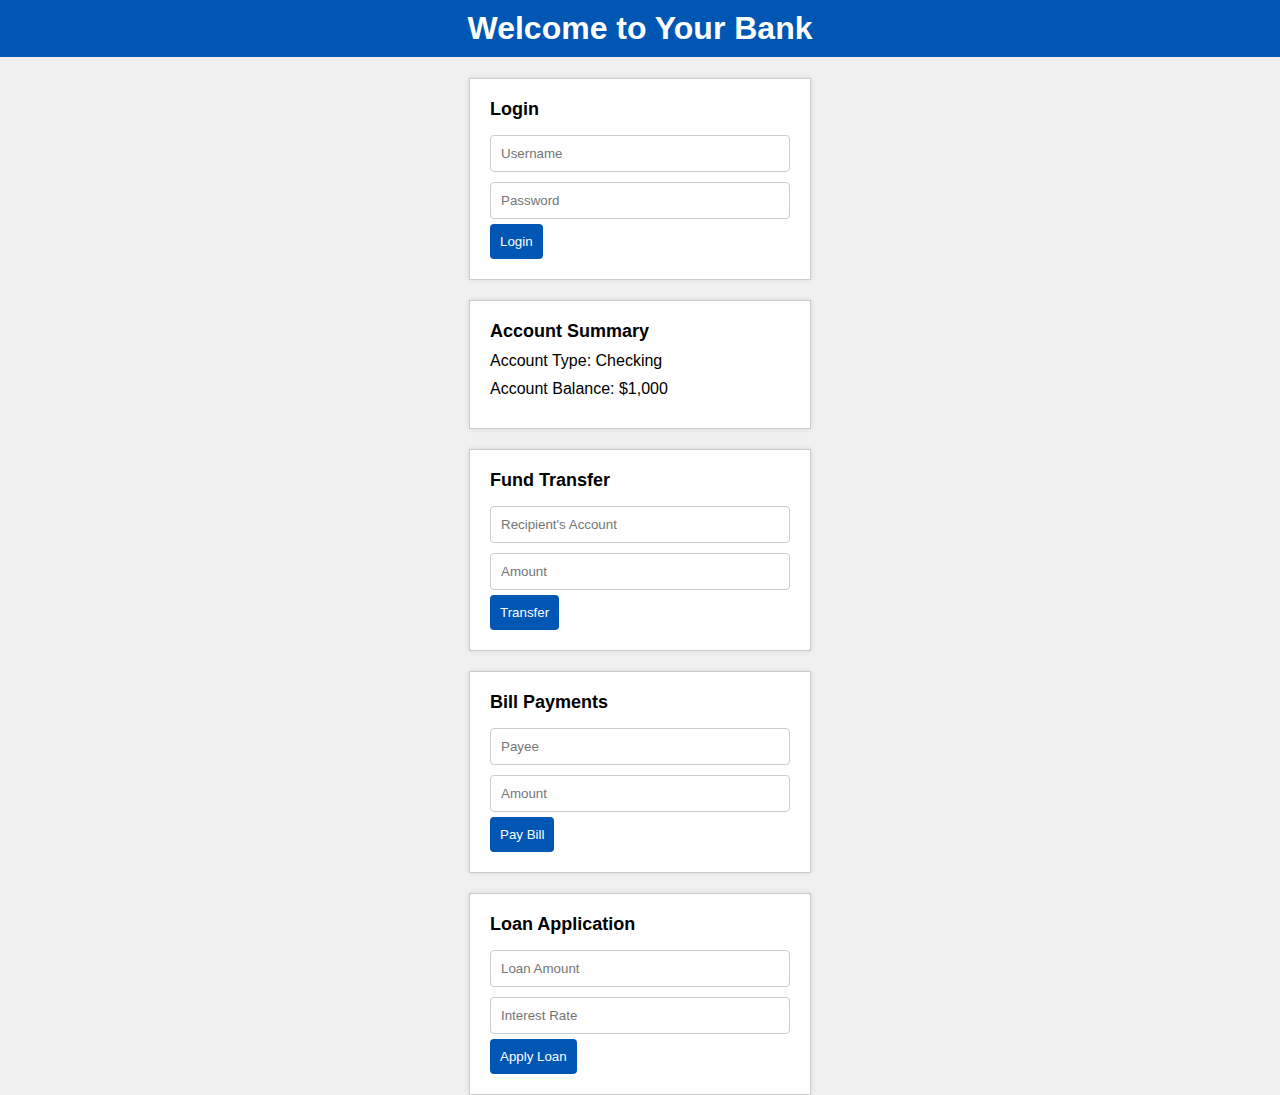
<file: index.html>
<html>
<head>
    <title>Banking System</title>
    <link rel="stylesheet" href="style.css">
</head>
<body>
    <h1>Welcome to Your Bank</h1>

    <!-- Login Form -->
    <div id="login-form">
        <h2>Login</h2>
        <input type="text" id="username" placeholder="Username">
        <input type="password" id="password" placeholder="Password">
        <button id="login-button">Login</button>
    </div>

    <!-- Account Summary -->
    <div id="account-summary">
        <h2>Account Summary</h2>
        <p>Account Type: Checking</p>
        <p>Account Balance: $1,000</p>
    </div>

    <!-- Fund Transfer Form -->
    <div id="fund-transfer">
        <h2>Fund Transfer</h2>
        <input type="text" id="recipient" placeholder="Recipient's Account">
        <input type="number" id="amount" placeholder="Amount">
        <button id="transfer-button">Transfer</button>
    </div>

    <!-- Bill Payments -->
    <div id="bill-payments">
        <h2>Bill Payments</h2>
        <input type="text" id="payee" placeholder="Payee">
        <input type="number" id="bill-amount" placeholder="Amount">
        <button id="pay-bill-button">Pay Bill</button>
    </div>

    <!-- Loan Application -->
    <div id="loan-application">
        <h2>Loan Application</h2>
        <input type="number" id="loan-amount" placeholder="Loan Amount">
        <input type="number" id="interest-rate" placeholder="Interest Rate">
        <button id="apply-loan-button">Apply Loan</button>
    </div>
    <script>script.js
    </script>
</body>
</html>
</file>
<file: style.css>
body {
    font-family: Arial, sans-serif;
    margin: 0;
    padding: 0;
    background-color: #f0f0f0;
}

/* Style the main title */
h1 {
    text-align: center;
    background-color: #0056b3;
    color: white;
    padding: 10px;
}

/* Style the form container */
#login-form, #account-summary, #fund-transfer, #bill-payments, #loan-application {
    width: 300px;
    margin: 0 auto;
    background-color: white;
    border: 1px solid #ccc;
    padding: 20px;
    margin-top: 20px;
    box-shadow: 0 0 5px rgba(0, 0, 0, 0.1);
}

/* Style form headers */
h2 {
    font-size: 18px;
    margin: 0;
    padding: 0;
    margin-bottom: 10px;
}

/* Style form inputs */
input[type="text"],
input[type="password"],
input[type="number"] {
    width: 100%;
    padding: 10px;
    margin: 5px 0;
    border: 1px solid #ccc;
    border-radius: 4px;
}

/* Style buttons */
button {
    background-color: #0056b3;
    color: white;
    padding: 10px;
    border: none;
    border-radius: 4px;
    cursor: pointer;
}

button:hover {
    background-color: #003e80;
}

/* Add some space between paragraphs */
p {
    margin: 10px 0;
}
</file>
